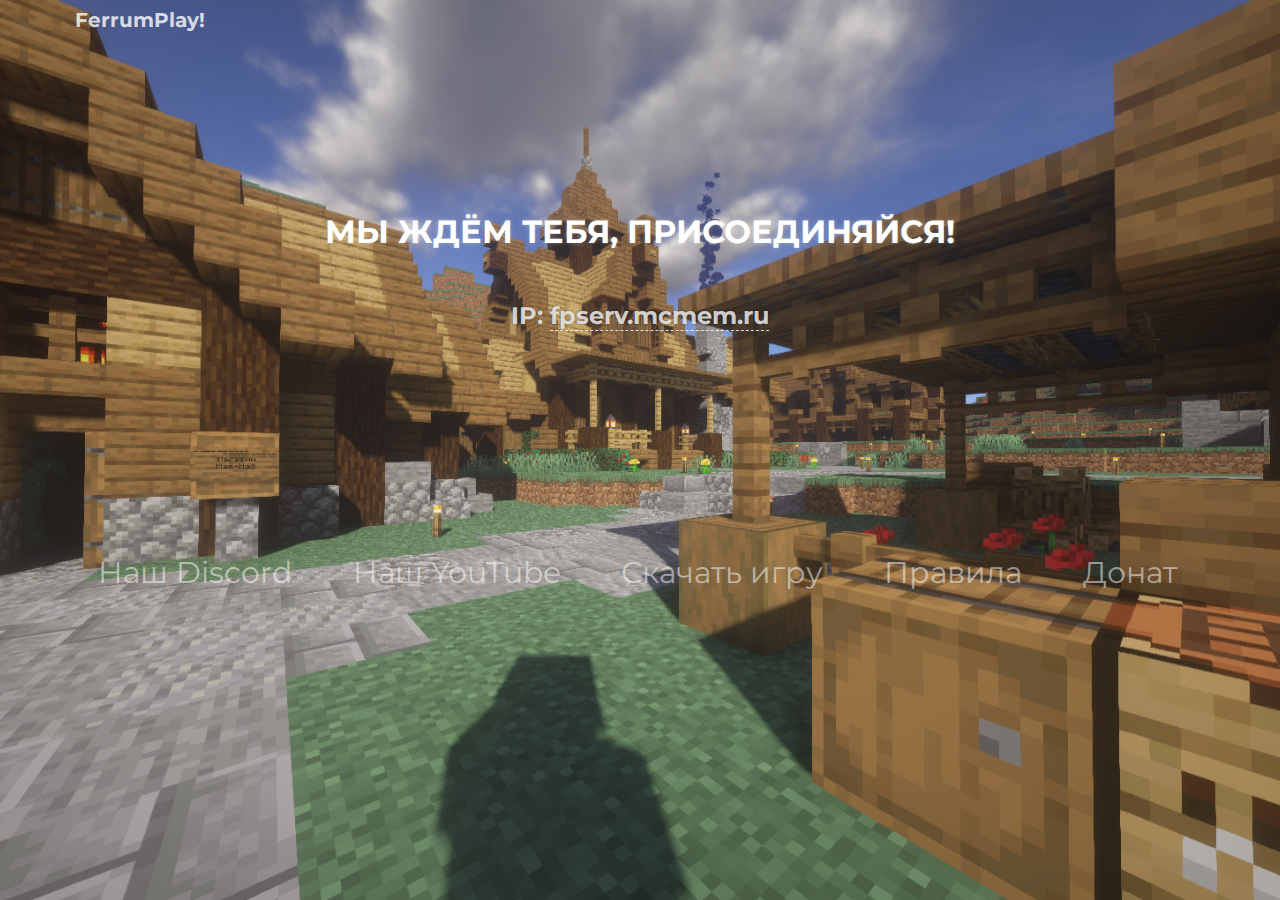
<file: index.html>
﻿<!DOCTYPE html>
<html lang="ru">
	<head>
		<meta charset="utf-8">
		<meta name="viewport" content="width=device-width, initial-scale=1">

		<title>FerrumPlay! | Главная</title>

		<link rel="icon" href="assets/images/favicon.png">
		<link rel="stylesheet" href="assets/css/style.css">
		<link rel="stylesheet" href="assets/css/fontello.css">
		<link rel="stylesheet" href="https://fonts.googleapis.com/css?family=Montserrat:400,700">
		<meta name="google-site-verification" content="u_ws85I26WMiNPzQccPSuI2G7d_IcbZMzlCftq0vjY0" />
	</head>
	<body class="body-main">
		<div class="header">
			<div class="container">
				<div class="top">
					<div class="logo">
						<a href="https://ferrumplay.github.io">FerrumPlay!</a>
					</div>
					
				</div>
				<div class="main">
					<div class="title">
						<h1>Мы ждём тебя, присоединяйся!</h1>
						<div class="info">
							<h2>IP: <span class="ip">fpserv.mcmem.ru</span></h2>
						</div>
					</div>
				</div>
				<div class="links">
					<div class="vk">
						<a href="https://discord.gg/NYfPc6vkPH" target="_blink">
							<span class="tbs-icon-discord"></span><br>
							<small>Наш Discord</small>
						</a>
					</div>
					
					
					<div class="youtube">
						<a href="https://www.youtube.com/channel/UCi0FFwzTyC_nxzkg8EBhPqw" target="_blink">
							<span class="tbs-icon-youtube-play"></span><br>
							<small>Наш YouTube</small>
						</a>
					</div>
					
					<div class="download">
						<a href="download.html">
							<span class="tbs-icon-download"></span><br>
							<small>Скачать игру</small>
						</a>
					</div>
					<div class="rules">
						<a href="rules.html">
							<span class="tbs-icon-download"></span><br>
							<small>Правила</small>
						</a>
					</div>
				
					<div class="donate">
						<div class="donat">
							<a href="https://ferrumplay-donate.trademc.org/" target="_blink">
								<span class="tbs-icon-discord"></span><br>
								<small>Донат</small>
							</a>
						</div>
				
				</div>
			</div>
		</div>
		
	</body>
</html>
</file>
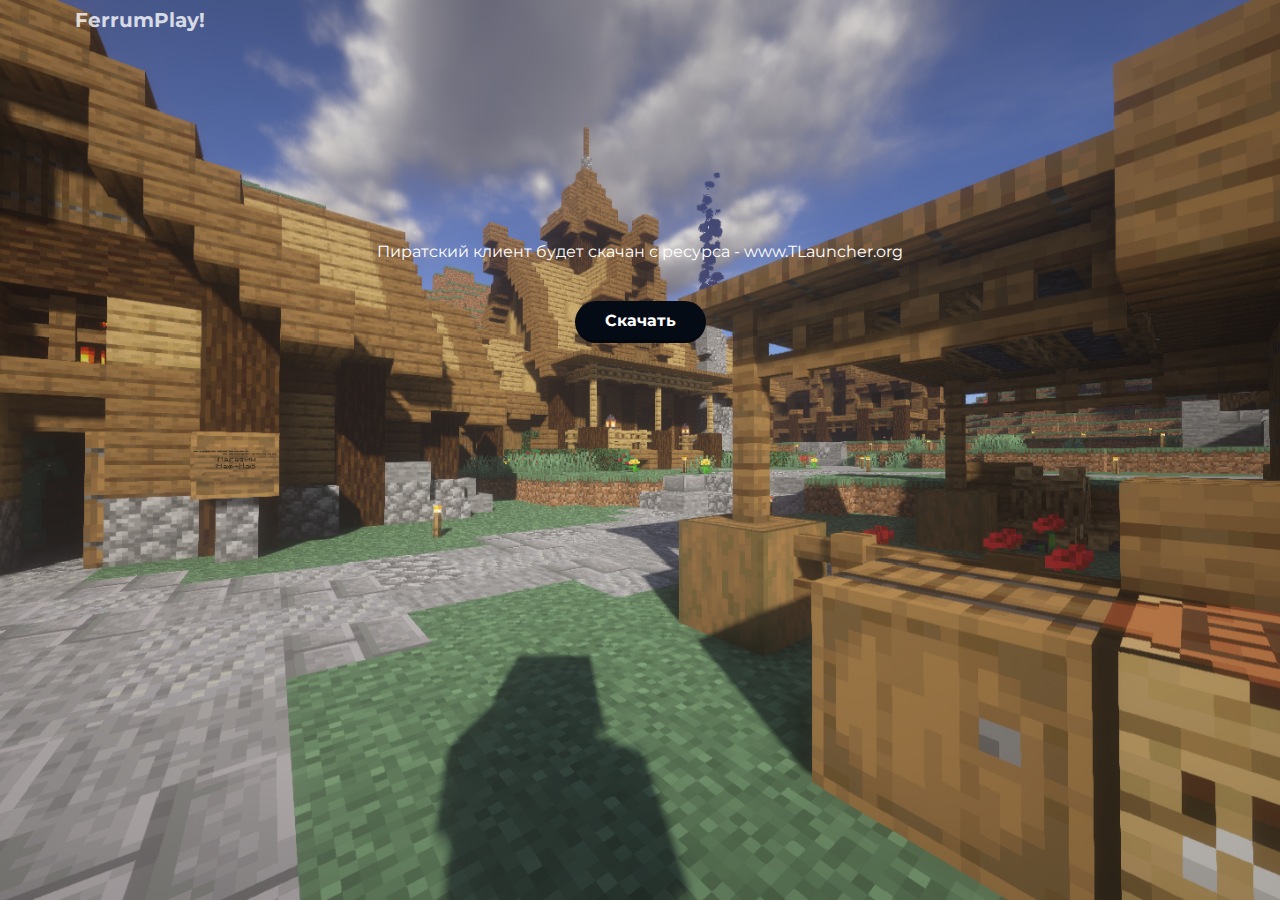
<file: download.html>
<!DOCTYPE html>
<html lang="ru">
	<head>
		<meta charset="utf-8">
		<meta name="viewport" content="width=device-width, initial-scale=1">

		<title>FerrumPlay! | Лаунчер</title>

		<link rel="icon" href="assets/images/favicon.png">
		<link rel="stylesheet" href="assets/css/style.css">
		<link rel="stylesheet" href="assets/css/fontello.css">
		<link rel="stylesheet" href="https://fonts.googleapis.com/css?family=Montserrat:400,700">
	</head>
	<body class="body-main">
		<div class="header">
			<div class="container">
				<div class="top">
					<div class="logo">
						<a href="https://ferrumplay.github.io">FerrumPlay!</a>
					</div>
					
				</div>
				
				<div class="dwld">
					<p>Пиратский клиент будет скачан с ресурса - www.TLauncher.org</p>
					<a href="https://tlauncher.org/">Скачать</a>
				</div>
			</div>
		</div>
	</body>
</html>
</file>
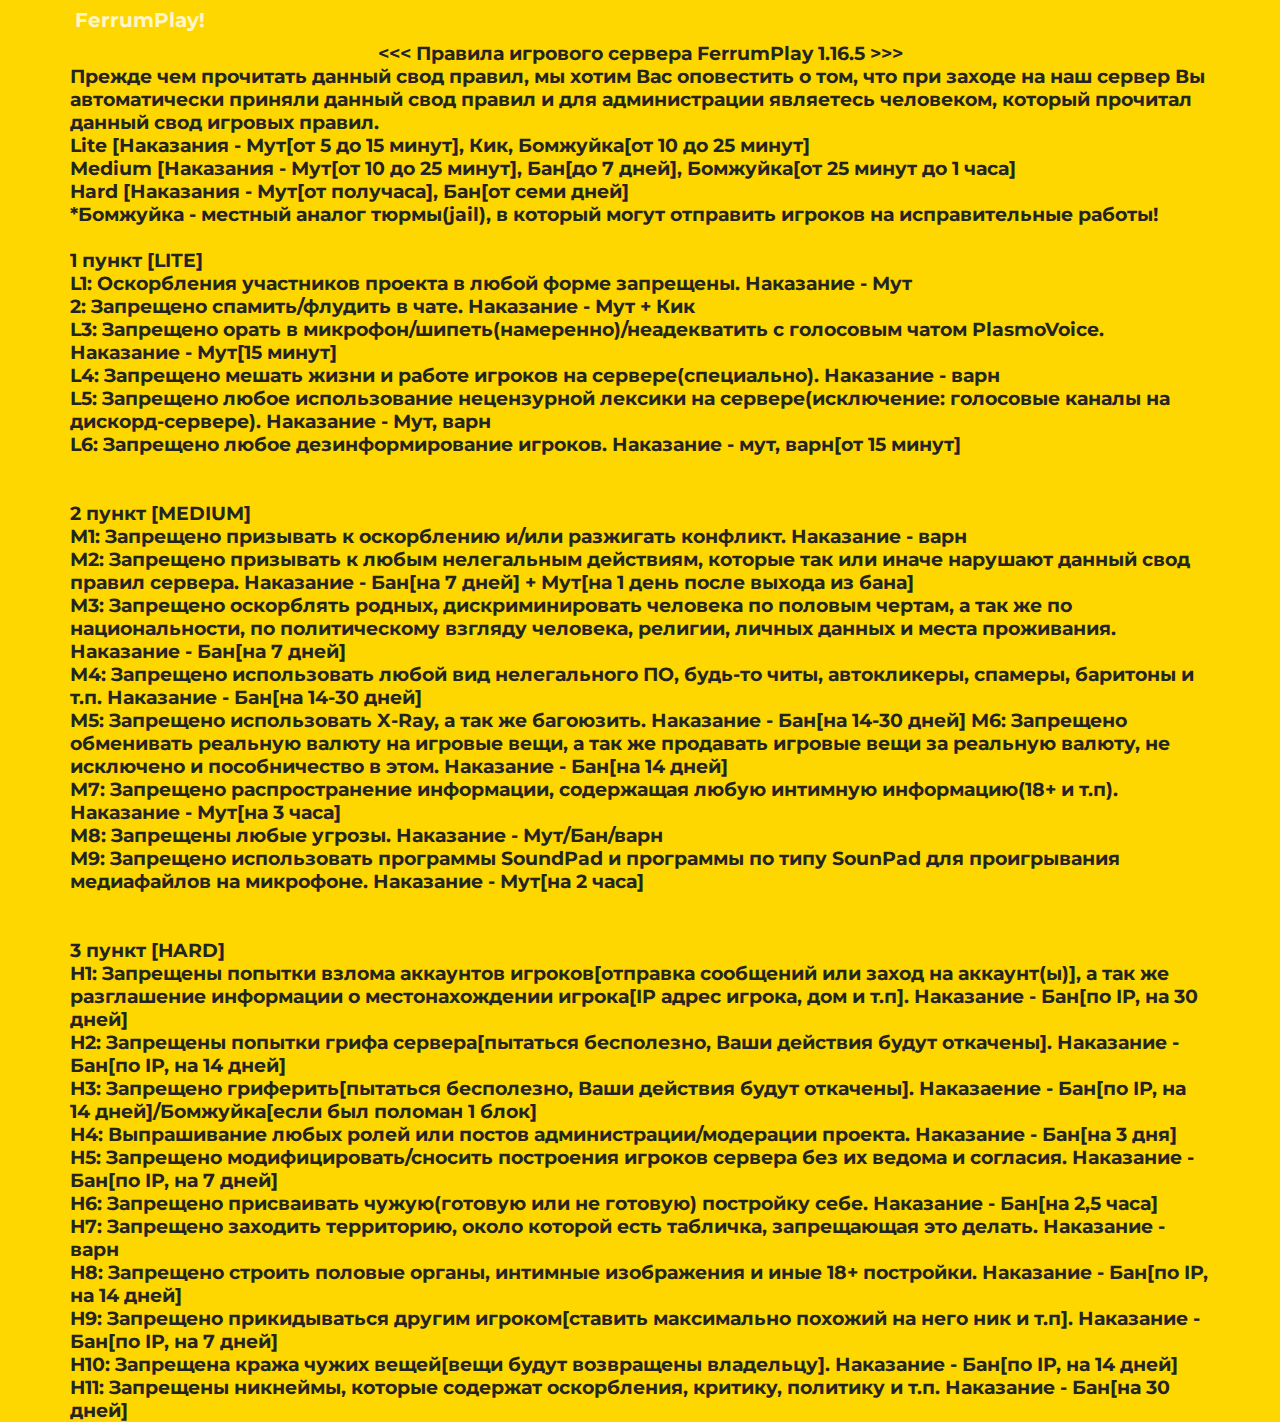
<file: rules.html>
<!DOCTYPE html>
<html lang="ru">
	<head>
		<meta charset="utf-8">
		<meta name="viewport" content="width=device-width, initial-scale=1">

		<title>FerrumPlay! | Правила</title>

		<link rel="icon" href="assets/images/favicon.png">
		<link rel="stylesheet" href="assets/css/style_rules.css">
		<link rel="stylesheet" href="assets/css/fontello.css">
		<link rel="stylesheet" href="https://fonts.googleapis.com/css?family=Montserrat:400,700">
	</head>
	<body class="body-main">
		<div class="header">
			<div class="container">
				<div class="top">
					<div class="logo">
						<a href="https://ferrumplay.github.io">FerrumPlay!</a>
					</div>
					
				</div>
				
				<div class="dwld">
					<h3>
						<<< Правила игрового сервера FerrumPlay 1.16.5 >>>
 					</h3>
				</div>
				<div class="rule">
					<h3>
						Прежде чем прочитать данный свод правил, мы хотим Вас оповестить о том, что при заходе на наш сервер Вы автоматически приняли данный свод правил и для администрации являетесь человеком, который прочитал данный свод игровых правил.
 					</h3>
				</div>
				
				<div>
					<h3>
						Lite [Наказания - Мут[от 5 до 15 минут], Кик, Бомжуйка[от 10 до 25 минут]<br>
						Medium [Наказания - Мут[от 10 до 25 минут], Бан[до 7 дней], Бомжуйка[от 25 минут до 1 часа]<br>
						Hard [Наказания - Мут[от получаса], Бан[от семи дней]<br>
						*Бомжуйка - местный аналог тюрмы(jail), в который могут отправить игроков на исправительные работы!
						<br>
    					<br>	
						1 пункт [LITE]<br>
 						L1: Оскорбления участников проекта в любой форме запрещены. Наказание - Мут<br>
 						2: Запрещено спамить/флудить в чате. Наказание - Мут + Кик<br>
 						L3: Запрещено орать в микрофон/шипеть(намеренно)/неадекватить с голосовым чатом PlasmoVoice. Наказание - Мут[15 минут]<br>
 						L4: Запрещено мешать жизни и работе игроков на сервере(специально). Наказание - варн<br>
 						L5: Запрещено любое использование нецензурной лексики на сервере(исключение: голосовые каналы на дискорд-сервере). Наказание - Мут, варн<br>
 						L6: Запрещено любое дезинформирование игроков. Наказание - мут, варн[от 15 минут]<br>
						<br>
						<br>
						2 пункт [MEDIUM]<br>
						M1: Запрещено призывать к оскорблению и/или разжигать конфликт. Наказание - варн <br>
						M2: Запрещено призывать к любым нелегальным действиям, которые так или иначе нарушают данный свод правил сервера. Наказание - Бан[на 7 дней] + Мут[на 1 день после выхода из бана]<br>
						M3: Запрещено оскорблять родных, дискриминировать человека по половым чертам, а так же по национальности, по политическому взгляду человека, религии, личных данных и места проживания. Наказание - Бан[на 7 дней]<br>
						M4: Запрещено использовать любой вид нелегального ПО, будь-то читы, автокликеры, спамеры, баритоны и т.п. Наказание - Бан[на 14-30 дней]<br>
						M5: Запрещено использовать X-Ray, а так же багоюзить. Наказание - Бан[на 14-30 дней]
						M6: Запрещено обменивать реальную валюту на игровые вещи, а так же продавать игровые вещи за реальную валюту, не исключено и пособничество в этом. Наказание - Бан[на 14 дней]<br>
						M7: Запрещено распространение информации, содержащая любую интимную информацию(18+ и т.п). Наказание - Мут[на 3 часа]<br>
						M8: Запрещены любые угрозы. Наказание - Мут/Бан/варн<br>
						M9: Запрещено использовать программы SoundPad и программы по типу SounPad для проигрывания медиафайлов на микрофоне. Наказание - Мут[на 2 часа]<br>
						<br>
						<br>
						3 пункт [HARD]<br>
 						H1: Запрещены попытки взлома аккаунтов игроков[отправка сообщений или заход на аккаунт(ы)], а так же разглашение информации о местонахождении игрока[IP адрес игрока, дом и т.п]. Наказание - Бан[по IP, на 30 дней]<br>
 						H2: Запрещены попытки грифа сервера[пытаться бесполезно, Ваши действия будут откачены]. Наказание - Бан[по IP, на 14 дней]<br>
 						H3: Запрещено гриферить[пытаться бесполезно, Ваши действия будут откачены]. Наказаение - Бан[по IP, на 14 дней]/Бомжуйка[если был поломан 1 блок]<br>
 						H4: Выпрашивание любых ролей или постов администрации/модерации проекта. Наказание - Бан[на 3 дня]<br>
 						H5: Запрещено модифицировать/сносить построения игроков сервера без их ведома и согласия. Наказание - Бан[по IP, на 7 дней]<br>
 						H6: Запрещено присваивать чужую(готовую или не готовую) постройку себе. Наказание - Бан[на 2,5 часа]<br>
 						H7: Запрещено заходить территорию, около которой есть табличка, запрещающая это делать. Наказание - варн<br>
 						H8: Запрещено строить половые органы, интимные изображения и иные 18+ постройки. Наказание - Бан[по IP, на 14 дней]<br>
 						H9: Запрещено прикидываться другим игроком[ставить максимально похожий на него ник и т.п]. Наказание - Бан[по IP, на 7 дней]<br>
 						H10: Запрещена кража чужих вещей[вещи будут возвращены владельцу]. Наказание - Бан[по IP, на 14 дней]<br>
 						H11: Запрещены никнеймы, которые содержат оскорбления, критику, политику и т.п. Наказание - Бан[на 30 дней] <br>
					
					</h3>
				</div>
			</div>
		</div>
	</body>
</html>
</file>
<file: assets/css/style.css>
*                  { outline: none; }
body               { margin: 0; padding: 0; background: #efefef; font-family: 'Montserrat',sans-serif; }
a                  { color: #5080ff; }
h1,h2,h3,h4,h5,h6  { color: #050505; margin: 0; }
.container         { max-width: 1140px; margin: 0 auto; }
.body-main         { background: url(../images/fonFP.jpg); background-position: center; -webkit-background-size: cover; background-size: cover; }

.header            { width: 100%; height: 100vh;  }
.top               { width: 100%; display: -webkit-flex; display: -moz-flex; display: -ms-flex; display: -o-flex; display: flex; justify-content: space-between; line-height: 40px; }
.logo a            { color: rgba(255,255,255,0.8); text-decoration: none; font-size: 20px; font-weight: 700; transition: all 0.3s; padding: 0px 5px; }
.logo a:hover      { color: rgba(255,255,255,1); text-shadow: 0px 0px 3px rgba(255,255,255,0.5); }
.menu span         { color: rgba(255,255,255,0.8); padding: 5px; text-shadow: 0px 0px 3px rgba(255,255,255,0.3); cursor: pointer; transition: all 0.3s; font-size: 25px; }
.menu span:hover   { color: rgba(255,255,255,1); text-shadow: 0px 0px 5px rgba(255,255,255,0.5); }

.main              { width: 100%; }
.title             { text-align: center; margin-top: 170px; }
.title h1          { color: #fff; text-shadow: 0px 0px 5px rgba(255,255,255,0.3); text-transform: uppercase; cursor: default; }
.info              { margin-top: 50px; }
.info h2           { color: rgba(255,255,255,0.8); text-shadow: 0px 0px 2px rgba(0,0,0,0.5); cursor: default; }
.info span         { border-bottom: 1px dashed rgba(255,255,255,0.8); transition: all 0.3s; cursor: text; }
.info span:hover   { color: rgba(255,255,255,0.9); border-bottom: 1px dashed rgba(255,255,255,0.9); }

.links             { display: -webkit-flex; display: -moz-flex; display: -ms-flex; display: -o-flex; display: flex; justify-content: space-around; text-align: center; margin-top: 200px; }
.links a           { color: rgba(255,255,255,0.5); padding: 5px; text-decoration: none; font-size: 20px; transition: all 0.3s; }
.links a:hover     { text-shadow: 0px 0px 3px rgba(0,0,0,0.5); }
.links a small     { padding: 0; padding-top: -25px; font-size: 30px; }
.vk:hover a        { color: #0550a5; }
.rules:hover a     { color: #eb8b0d; }
.forum:hover a     { color: #1061b3; }
.youtube:hover a   { color: #ff0000; }
.download:hover a  { color: #c93e31; }
.support:hover a   { color: #ffffff; }
.donate:hover a     { color: aqua;  }


.title1            { margin: 0 auto; text-align: center; margin-top: 100px; }
.title1 h1         { color: #fff; text-shadow: 0px 0px 5px rgba(255,255,255,0.3); text-transform: uppercase; cursor: default; }
.form              { display: -webkit-flex; display: -moz-flex; display: -ms-flex; display: -o-flex; display: flex; justify-content: center; }
.form input        { margin-top: 70px; width: 400px; height: 40px; background: rgba(0,0,0,0); border: none; border-bottom: 3px solid #fff; border-radius: 3px; font-weight: 700; font-size: 16px; color: #fff; }
.form select       { margin-top: 70px; width: 400px; height: 40px; background: rgba(0,0,0,0); border: none; border-bottom: 3px solid #fff; border-radius: 3px; font-weight: 700; font-size: 16px; color: rgba(0,0,0,0.8); }
.buy               { text-align: center; margin-top: 50px; }
.buy input         { width: 200px; height: 50px; background: #050b15; color: rgba(255,255,255,0.9); font-weight: 700; font-size: 16px; border-radius: 30px; border-bottom: 3px solid rgba(0,0,0,0.3); cursor: pointer; transition: all 0.3s; }
.buy input:hover   { color: #050b15; background: #fff; }
.info1             { position: fixed; bottom: 40px; }
.info1 a           { text-decoration: none; color: rgba(0,0,0,0); transition: all 0.3s; }
.info1 a:hover     { color: rgba(255,255,255,0.8); }
.dwld              { text-align: center; color: #fff; }
.dwld p            { margin-top: 200px; margin-bottom: 50px; }
.dwld a            { color: #fff; padding: 10px 30px; font-weight: 700; text-decoration: none; background: #050b15; border-bottom: 3px solid rgba(0,0,0,0.3); border-radius: 30px; }
::placeholder      { font-weight: 700; font-size: 16px; color: rgba(0,0,0,0.8); }


@media (max-width: 375px) { .links a small { font-size: 10px; } .form input { width: 100%; } }
@media (max-width: 320px) { .title h1 { font-size: 25px; } .info h2 { font-size: 20px; } .links a small { display: none; } .menu-main { width: 100%; } }
</file>
<file: assets/css/fontello.css>
@font-face {
  font-family: 'fontello';
  src: url('../fonts/fontello.eot?7093915');
  src: url('../fonts/fontello.eot?7093915#iefix') format('embedded-opentype'),
       url('../fonts/fontello.woff2?7093915') format('woff2'),
       url('../fonts/fontello.woff?7093915') format('woff'),
       url('../fonts/fontello.ttf?7093915') format('truetype'),
       url('../fonts/fontello.svg?7093915#fontello') format('svg');
  font-weight: normal;
  font-style: normal;
}
/* Chrome hack: SVG is rendered more smooth in Windozze. 100% magic, uncomment if you need it. */
/* Note, that will break hinting! In other OS-es font will be not as sharp as it could be */
/*
@media screen and (-webkit-min-device-pixel-ratio:0) {
  @font-face {
    font-family: 'fontello';
    src: url('../fonts/fontello.svg?7093915#fontello') format('svg');
  }
}
*/
 
 [class^="tbs-icon-"]:before, [class*=" tbs-icon-"]:before {
  font-family: "fontello";
  font-style: normal;
  font-weight: normal;

 
  display: inline-block;
  text-decoration: inherit;
  width: 1em;
  margin-right: .2em;
  text-align: center;
  /* opacity: .8; */
 
  /* For safety - reset parent styles, that can break glyph codes*/
  font-variant: normal;
  text-transform: none;
 
  /* fix buttons height, for twitter bootstrap */
  line-height: 1em;
 
  /* Animation center compensation - margins should be symmetric */
  /* remove if not needed */
  margin-left: .2em;
 
  /* you can be more comfortable with increased icons size */
  /* font-size: 120%; */
 
  /* Font smoothing. That was taken from TWBS */
  -webkit-font-smoothing: antialiased;
  -moz-osx-font-smoothing: grayscale;
 
  /* Uncomment for 3D effect */
  /* text-shadow: 1px 1px 1px rgba(127, 127, 127, 0.3); */
}
</file>
<file: assets/css/style_rules.css>
*                  { outline: none; }
body               { margin: 0; padding: 0; background: #efefef; font-family: 'Montserrat',sans-serif; }
a                  { color: #5080ff; }
h1,h2,h3,h4,h5,h6  { color: #242424; margin: 0; }
.container         { max-width: 1140px; margin: 0 auto; }
.body-main         { background: rgb(255, 215, 0); background-position: center; -webkit-background-size: cover; background-size: cover; }

.header            { width: 100%; height: 100vh;  }
.top               { width: 100%; display: -webkit-flex; display: -moz-flex; display: -ms-flex; display: -o-flex; display: flex; justify-content: space-between; line-height: 40px; }
.logo a            { color: rgba(255,255,255,0.8); text-decoration: none; font-size: 20px; font-weight: 700; transition: all 0.3s; padding: 0px 5px; }
.logo a:hover      { color: rgba(255,255,255,1); text-shadow: 0px 0px 3px rgba(255,255,255,0.5); }
.menu span         { color: rgba(255,255,255,0.8); padding: 5px; text-shadow: 0px 0px 3px rgba(255,255,255,0.3); cursor: pointer; transition: all 0.3s; font-size: 25px; }
.menu span:hover   { color: rgba(255,255,255,1); text-shadow: 0px 0px 5px rgba(255,255,255,0.5); }

.main              { width: 100%; }
.title             { text-align: center; margin-top: 170px; }
.title h1          { color: #fff; text-shadow: 0px 0px 5px rgba(255,255,255,0.3); text-transform: uppercase; cursor: default; }
.info              { margin-top: 50px; }
.info h2           { color: rgba(255,255,255,0.8); text-shadow: 0px 0px 2px rgba(0,0,0,0.5); cursor: default; }
.info span         { border-bottom: 1px dashed rgba(255,255,255,0.8); transition: all 0.3s; cursor: text; }
.info span:hover   { color: rgba(255,255,255,0.9); border-bottom: 1px dashed rgba(255,255,255,0.9); }

.links             { display: -webkit-flex; display: -moz-flex; display: -ms-flex; display: -o-flex; display: flex; justify-content: space-around; text-align: center; margin-top: 200px; }
.links a           { color: rgba(255,255,255,0.5); padding: 5px; text-decoration: none; font-size: 20px; transition: all 0.3s; }
.links a:hover     { text-shadow: 0px 0px 3px rgba(0,0,0,0.5); }
.links a small     { padding: 0; padding-top: -25px; font-size: 30px; }
.vk:hover a        { color: #0550a5; }
.rules:hover a     { color: #eb8b0d; }
.forum:hover a     { color: #1061b3; }
.youtube:hover a   { color: #ff0000; }
.download:hover a  { color: #c93e31; }
.support:hover a   { color: #ffffff; }


.title1            { margin: 0 auto; text-align: center; margin-top: 100px; }
.title1 h1         { color: #fff; text-shadow: 0px 0px 5px rgba(255,255,255,0.3); text-transform: uppercase; cursor: default; }
.form              { display: -webkit-flex; display: -moz-flex; display: -ms-flex; display: -o-flex; display: flex; justify-content: center; }
.form input        { margin-top: 70px; width: 400px; height: 40px; background: rgba(0,0,0,0); border: none; border-bottom: 3px solid #fff; border-radius: 3px; font-weight: 700; font-size: 16px; color: #fff; }
.form select       { margin-top: 70px; width: 400px; height: 40px; background: rgba(0,0,0,0); border: none; border-bottom: 3px solid #fff; border-radius: 3px; font-weight: 700; font-size: 16px; color: rgba(0,0,0,0.8); }
.buy               { text-align: center; margin-top: 50px; }
.buy input         { width: 200px; height: 50px; background: #050b15; color: rgba(255,255,255,0.9); font-weight: 700; font-size: 16px; border-radius: 30px; border-bottom: 3px solid rgba(0,0,0,0.3); cursor: pointer; transition: all 0.3s; }
.buy input:hover   { color: #050b15; background: #fff; }
.info1             { position: fixed; bottom: 40px; }
.info1 a           { text-decoration: none; color: rgba(0,0,0,0); transition: all 0.3s; }
.info1 a:hover     { color: rgba(255,255,255,0.8); }
.dwld              { text-align: center; color: #fff; }
::placeholder      { font-weight: 700; font-size: 16px; color: rgba(0,0,0,0.8); }
.hha { text-align: start;}

@media (max-width: 375px) { .links a small { font-size: 10px; } .form input { width: 100%; } }
@media (max-width: 320px) { .title h1 { font-size: 25px; } .info h2 { font-size: 20px; } .links a small { display: none; } .menu-main { width: 100%; } }
</file>
